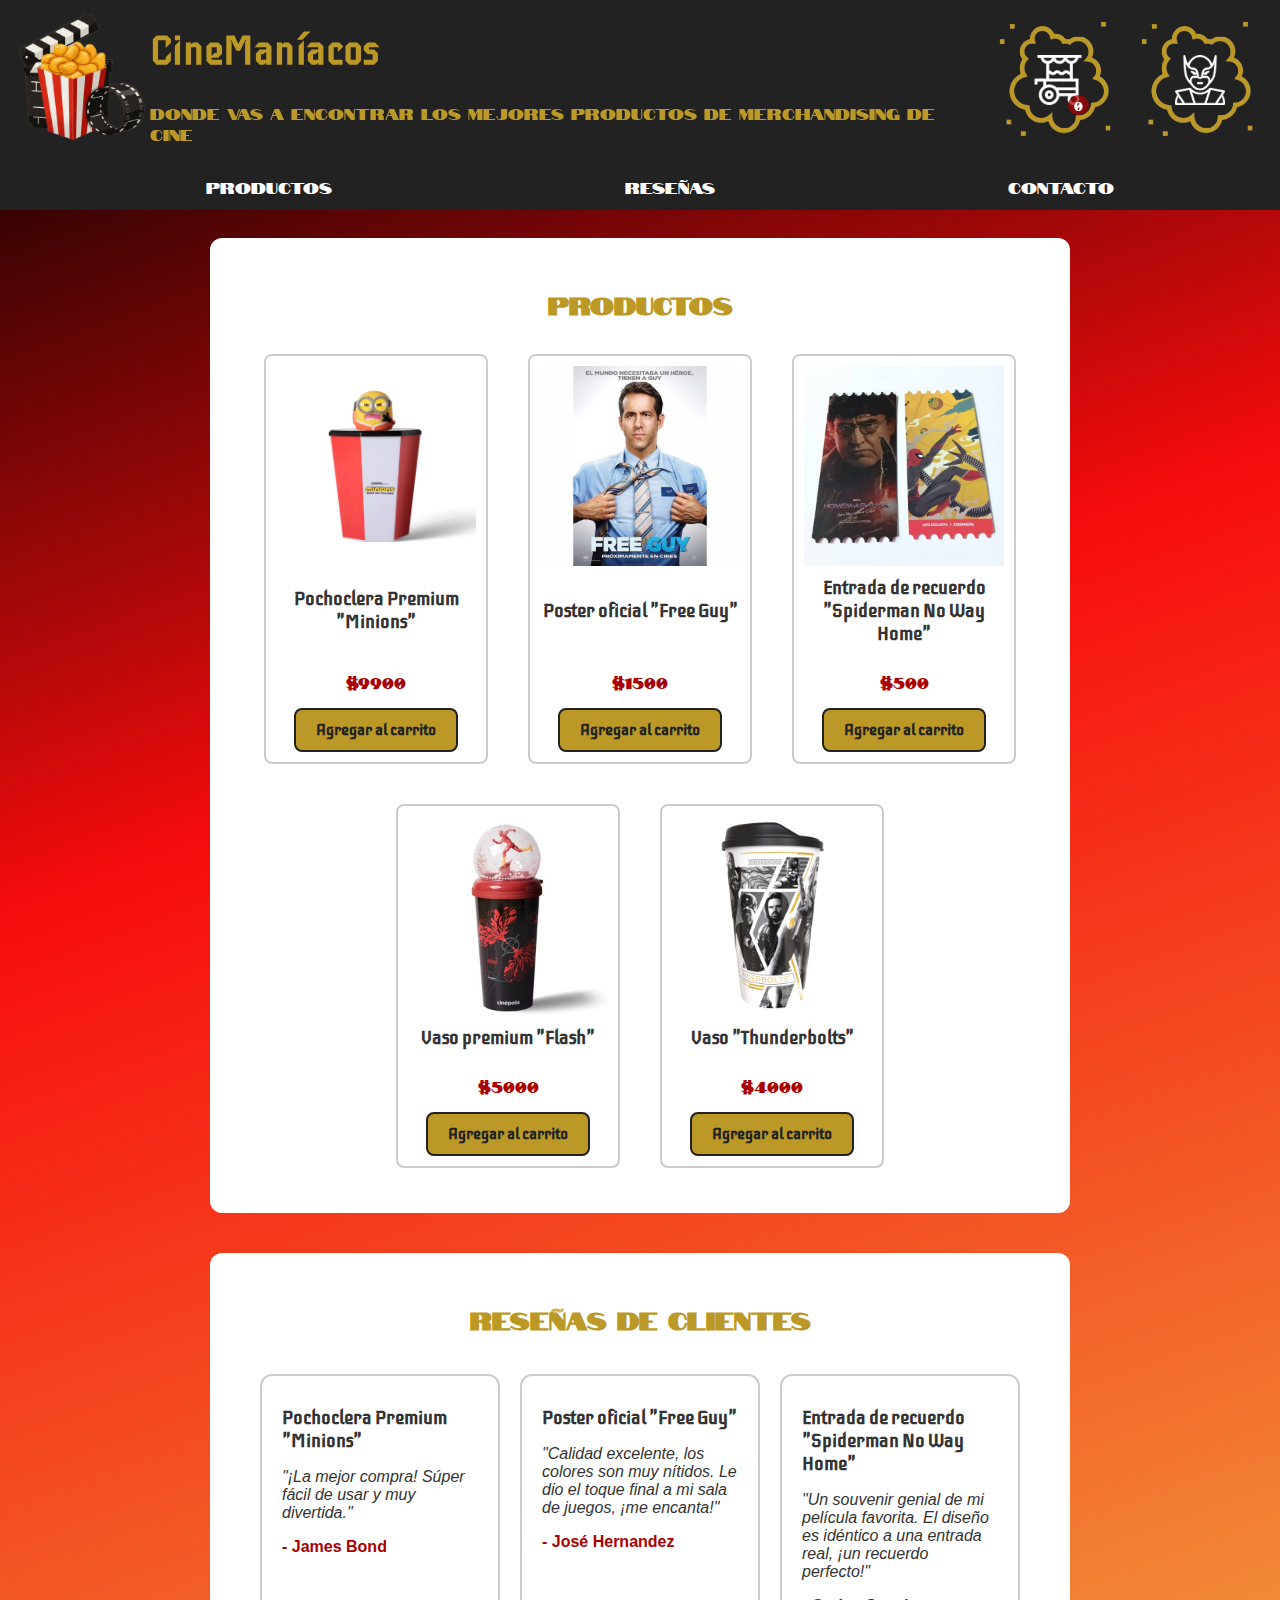
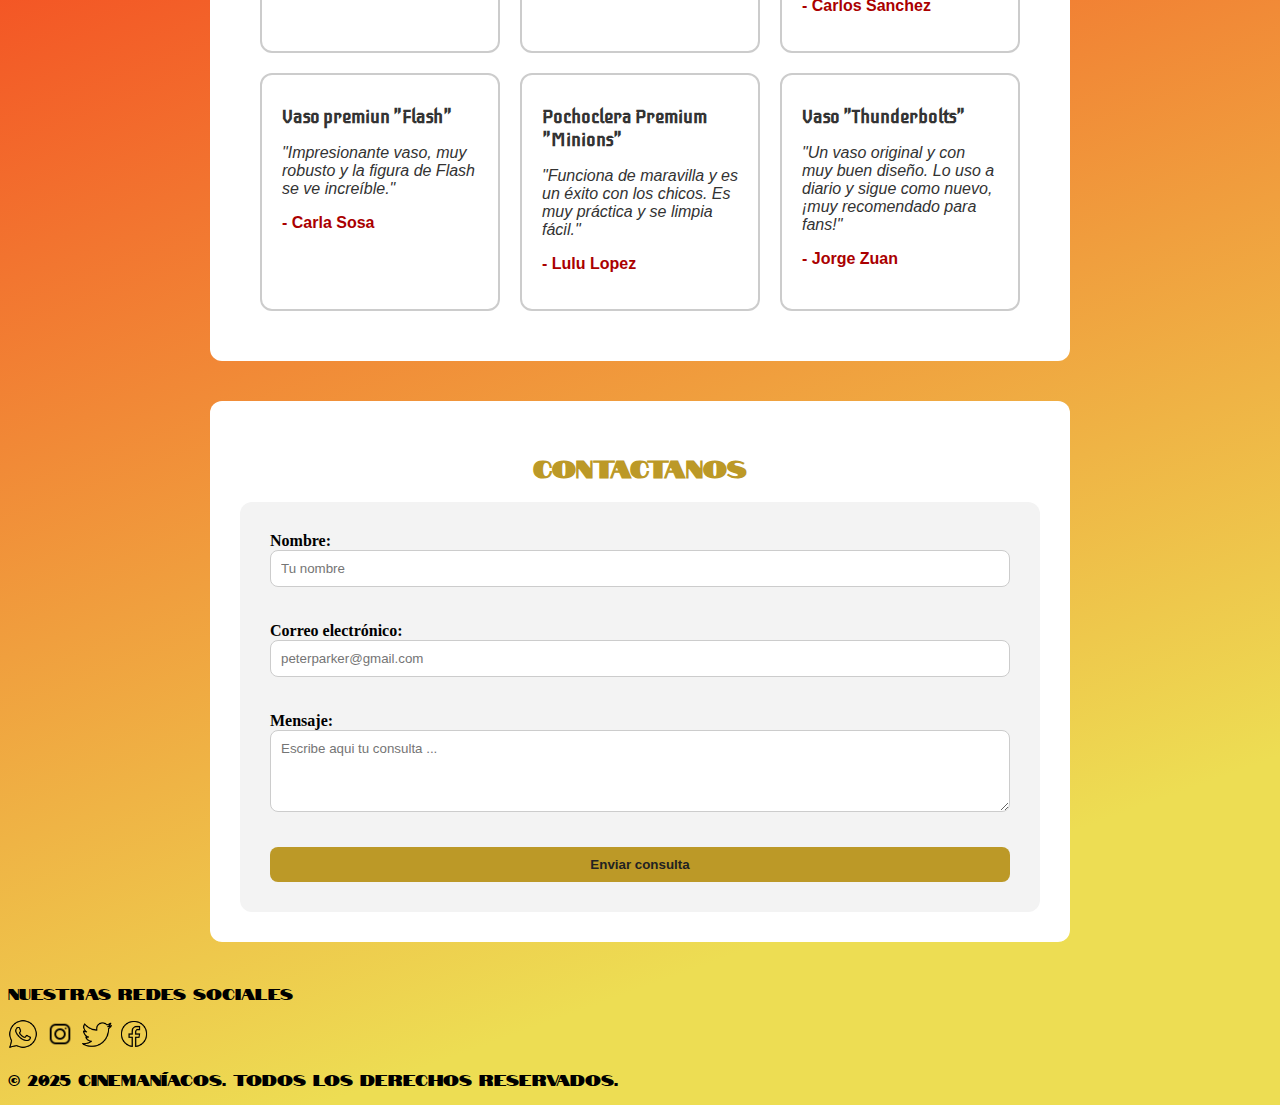
<file: index.html>
<!DOCTYPE html>
<html lang="en">
<head>
    <meta charset="UTF-8">
    <meta name="viewport" content="width=device-width, initial-scale=1.0">
    <title>CineManíacos</title>
    <link rel="icon" type="image/png" href="imagenes\logo.png">
    <link rel="stylesheet" href="styles\global.css">
    <link rel="stylesheet" href="styles\menu.css">
    <link rel="stylesheet" href="styles\navbar.css">
    <link rel="stylesheet" href="styles\producto.css">
    <link rel="stylesheet" href="styles\reseña.css">
    <link rel="stylesheet" href="styles\formulario.css">
</head>

<body>

  <header>
    <div class="header-container">
      <img src="imagenes\logo.png" alt="logo de CineManíacos" class="logo">
      <div>
        <h1>CineManíacos</h1>
        <p>donde vas a encontrar los mejores productos de merchandising de cine</p>
      </div>
      <div class="iconos-navbar">
        <a href="#carrito" class="icono-pochoclo-wrapper">
          <div class="pochoclo-fondo"></div>
          <div class="icono-contenido-movible">
            <img src="imagenes/carrito.png" alt="Carrito" class="icono-fijo">
            <span id="carrito-cantidad" >0</span>
          </div>
        </a>

        <a href="#perfil" class="icono-pochoclo-wrapper">
          <div class="pochoclo-fondo"></div>
          <div class="icono-contenido-movible">
            <img src="imagenes/perfil.png" alt="Perfil" class="icono-fijo">
          </div>
        </a>
      </div>


      <!-- <div class="iconos-navbar">
        <a href="#carrito" class="icono-circular">
          <img src="imagenes/carrito.png" alt="Carrito">
        </a>
        <a href="#perfil" class="icono-circular">
          <img src="imagenes/perfil.png" alt="Perfil">
        </a>
      </div> -->
    </div>
  </header>

  <div class="menu-container">
    <nav>
      <ul class="menu">
        <li><a href="#Productos">Productos</a></li>
        <li><a href="#Reseñas">Reseñas</a></li>
        <li><a href="#Contacto">Contacto</a></li>
      </ul>
    </nav>
  </div>

  <main>
    <section id="Productos">
        <h2>Productos</h2>
        <div class="productos-container">
          <div class="producto">
            <img src="imagenes/pochoclera_minions.png" alt="Pochoclera Minions" class="producto-img">
            <h3 class="producto-nombre">Pochoclera Premium "Minions"</h3>
            <div>
            <p class="producto-precio">$9900</p>
            <button class="boton-carrito" data-id="1">Agregar al carrito</button>
            </div>
          </div>

          <div class="producto">
            <img src="imagenes/poster_free_guy.png" alt="Poster Free Guy" class="producto-img">
            <h3 class="producto-nombre">Poster oficial "Free Guy"</h3>
            <div>
            <p class="producto-precio">$1500</p>
            <button class="boton-carrito" data-id="2">Agregar al carrito</button>
            </div>
          </div>

          <div class="producto">
            <img src="imagenes/entrada_recuerdo_spiderman.png" alt="Entrada Spiderman" class="producto-img">
            <h3 class="producto-nombre">Entrada de recuerdo "Spiderman No Way Home"</h3>
            <div>
            <p class="producto-precio">$500</p>
            <button class="boton-carrito" data-id="3">Agregar al carrito</button>
            </div>
          </div>

          <div class="producto">
            <img src="imagenes/vaso_flash.jpg" alt="Vaso Flash" class="producto-img">
            <h3 class="producto-nombre">Vaso premium "Flash"</h3>
            <div>
            <p class="producto-precio">$5000</p>
            <button class="boton-carrito" data-id="4">Agregar al carrito</button>
            </div>
          </div>

          <div class="producto">
            <img src="imagenes/vaso_thunderbolts.png" alt="Vaso Thunderbolts" class="producto-img">
            <h3 class="producto-nombre">Vaso "Thunderbolts"</h3>
            <div>
            <p class="producto-precio">$4000</p>
            <button class="boton-carrito" data-id="5">Agregar al carrito</button>
            </div>
          </div>
        </div>
    </section>

    <section id="Reseñas">
        <h2>Reseñas de clientes</h2>
        <div class="reseñas-container">
          <div class="reseña">
            <h3 class="producto-nombre">Pochoclera Premium "Minions"</h3>
            <p class="comentario">"¡La mejor compra! Súper fácil de usar y muy divertida."</p>
            <p class="autor">- James Bond</p>
          </div>
          <div class="reseña">
            <h3 class="producto-nombre">Poster oficial "Free Guy"</h3>
            <p class="comentario">"Calidad excelente, los colores son muy nítidos. Le dio el toque final a mi sala de juegos, ¡me encanta!"</p>
            <p class="autor">- José Hernandez</p>
          </div>
          <div class="reseña">
            <h3 class="producto-nombre">Entrada de recuerdo "Spiderman No Way Home"</h3>
            <p class="comentario">"Un souvenir genial de mi película favorita. El diseño es idéntico a una entrada real, ¡un recuerdo perfecto!"</p>
            <p class="autor">- Carlos Sanchez</p>
          </div>
          <div class="reseña">
            <h3 class="producto-nombre">Vaso premiun "Flash"</h3>
            <p class="comentario">"Impresionante vaso, muy robusto y la figura de Flash se ve increíble."</p>
            <p class="autor">- Carla Sosa</p>
          </div>
          <div class="reseña">
            <h3 class="producto-nombre">Pochoclera Premium "Minions"</h3>
            <p class="comentario">"Funciona de maravilla y es un éxito con los chicos. Es muy práctica y se limpia fácil."</p>
            <p class="autor">- Lulu Lopez</p>
          </div>
          <div class="reseña">
            <h3 class="producto-nombre">Vaso "Thunderbolts"</h3>
            <p class="comentario">"Un vaso original y con muy buen diseño. Lo uso a diario y sigue como nuevo, ¡muy recomendado para fans!"</p>
            <p class="autor">- Jorge Zuan</p>
          </div>
        </div>
    </div>
    </section>
  
  </main>

  <section id="Contacto">
    <h2> Contactanos</h2>
    <form  class="formulario-contacto" action="https://formspree.io/f/mgvkqybk" method="POST">
      <div><label for="nombre">Nombre:</label>
     <input type="text" id="nombre" name="nombre"  placeholder="Tu nombre" required></div>
     
     <div><label for="email">Correo electrónico:</label>
     <input type="email" id="email" name="email" placeholder="peterparker@gmail.com" required></div>

     <div>
     <label for="mensaje">Mensaje:</label>
     <textarea id="mensaje" name="mensaje" rows="4" cols="50" placeholder="Escribe aqui tu consulta ..." required></textarea>
     </div>

     <button type="submit">Enviar consulta</button>
    </form>
  </section>

  <footer>
    <p> Nuestras redes sociales</p>
    <div class="redes-container">
      <img src="imagenes\whatsapp.png" alt="Ícono de WhatsApp" width="30">
      <a href="https://www.instagram.com" target="_blank"></a>
      <img src="imagenes\instagram.png" alt="Ícono de Instagram" width="30">
      </a>
      <img src="imagenes\twitter.png" alt="Ícono de Twitter" width="30">
      <img src="imagenes\facebook.png" alt="Ícono de Facebook" width="30">
    </div>
    <p>&copy; 2025 CineManíacos. Todos los derechos reservados.</p>
  </footer>

<script src="carrito.js"></script>
</body>
</html>
</file>
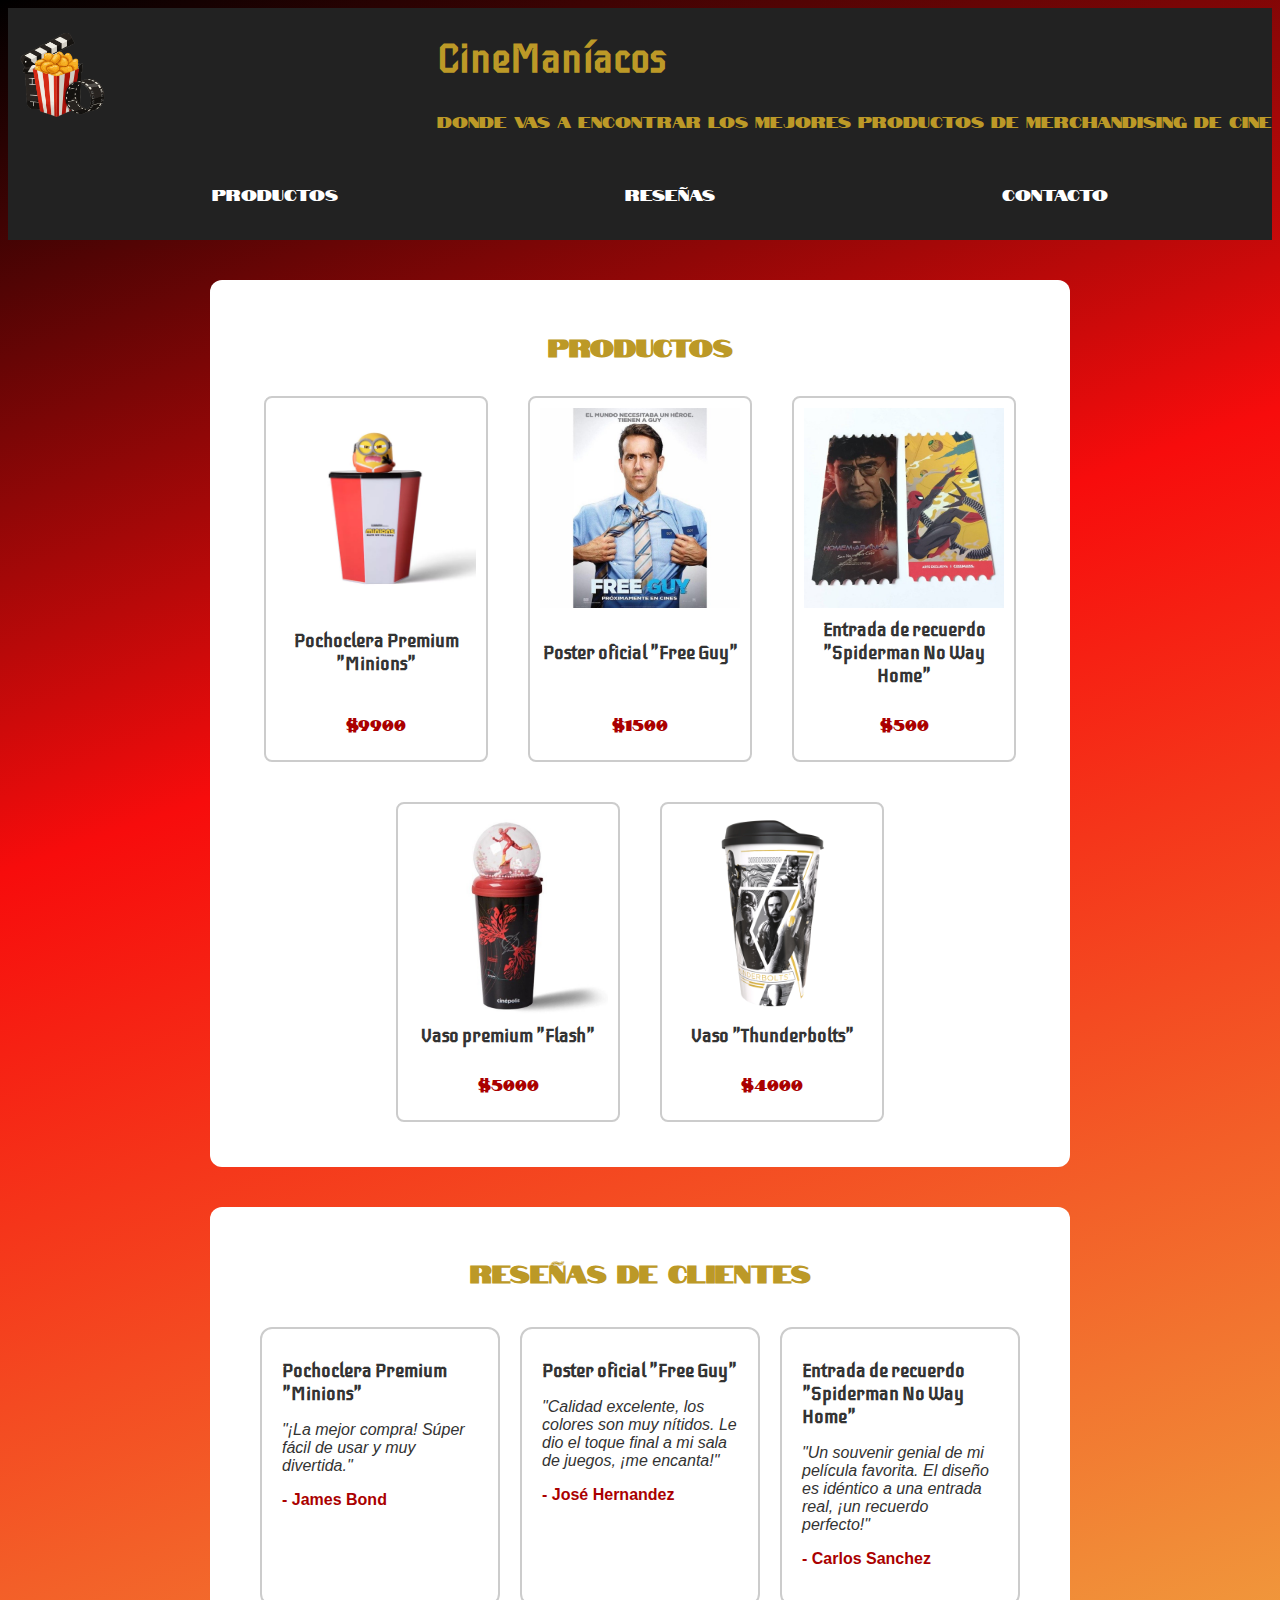
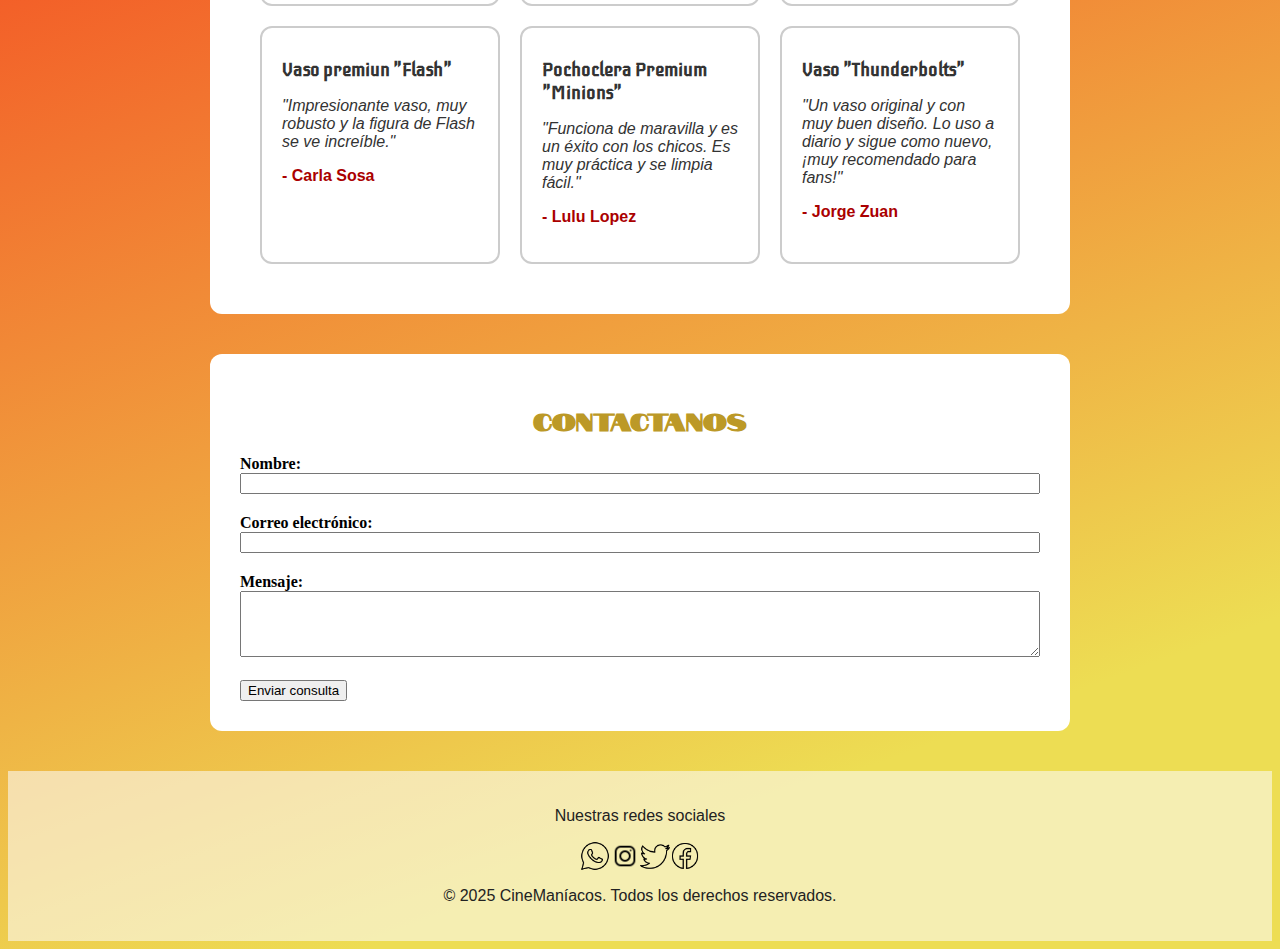
<file: index2.html>
<!DOCTYPE html>
<html lang="en">
<head>
    <meta charset="UTF-8">
    <meta name="viewport" content="width=device-width, initial-scale=1.0">
    <title>CineManíacos</title>
    <link rel="icon" type="image/png" href="imagenes\logo.png">
    <link rel="stylesheet" href="styles.css">
</head>

<body>

  <header>
    <div class="header-container">
      <img src="imagenes\logo.png" alt="logo de CineManíacos" class="logo">
      <div>
        <h1>CineManíacos</h1>
        <p>donde vas a encontrar los mejores productos de merchandising de cine</p>
      </div>
    </div>
  </header>

  <div class="menu-container">
    <nav>
      <ul class="menu">
        <li><a href="#Productos">Productos</a></li>
        <li><a href="#Reseñas">Reseñas</a></li>
        <li><a href="#Contacto">Contacto</a></li>
      </ul>
    </nav>
  </div>

  <main>
    <section id="Productos">
        <h2>Productos</h2>
        <div class="productos-container">
          <div class="producto">
            <img src="imagenes/pochoclera_minions.png" alt="Pochoclera Minions" class="producto-img">
            <h3 class="producto-nombre">Pochoclera Premium "Minions"</h3>
            <p class="producto-precio">$9900</p>
          </div>

          <div class="producto">
            <img src="imagenes/poster_free_guy.png" alt="Poster Free Guy" class="producto-img">
            <h3 class="producto-nombre">Poster oficial "Free Guy"</h3>
            <p class="producto-precio">$1500</p>
          </div>

          <div class="producto">
            <img src="imagenes/entrada_recuerdo_spiderman.png" alt="Entrada Spiderman" class="producto-img">
            <h3 class="producto-nombre">Entrada de recuerdo "Spiderman No Way Home"</h3>
            <p class="producto-precio">$500</p>
          </div>

          <div class="producto">
            <img src="imagenes/vaso_flash.jpg" alt="Vaso Flash" class="producto-img">
            <h3 class="producto-nombre">Vaso premium "Flash"</h3>
            <p class="producto-precio">$5000</p>
          </div>

          <div class="producto">
            <img src="imagenes/vaso_thunderbolts.png" alt="Vaso Thunderbolts" class="producto-img">
            <h3 class="producto-nombre">Vaso "Thunderbolts"</h3>
            <p class="producto-precio">$4000</p>
          </div>
        </div>
    </section>

    <section id="Reseñas">
        <h2>Reseñas de clientes</h2>
        <div class="reseñas-container">
          <div class="reseña">
            <h3 class="producto-nombre">Pochoclera Premium "Minions"</h3>
            <p class="comentario">"¡La mejor compra! Súper fácil de usar y muy divertida."</p>
            <p class="autor">- James Bond</p>
          </div>
          <div class="reseña">
            <h3 class="producto-nombre">Poster oficial "Free Guy"</h3>
            <p class="comentario">"Calidad excelente, los colores son muy nítidos. Le dio el toque final a mi sala de juegos, ¡me encanta!"</p>
            <p class="autor">- José Hernandez</p>
          </div>
          <div class="reseña">
            <h3 class="producto-nombre">Entrada de recuerdo "Spiderman No Way Home"</h3>
            <p class="comentario">"Un souvenir genial de mi película favorita. El diseño es idéntico a una entrada real, ¡un recuerdo perfecto!"</p>
            <p class="autor">- Carlos Sanchez</p>
          </div>
          <div class="reseña">
            <h3 class="producto-nombre">Vaso premiun "Flash"</h3>
            <p class="comentario">"Impresionante vaso, muy robusto y la figura de Flash se ve increíble."</p>
            <p class="autor">- Carla Sosa</p>
          </div>
          <div class="reseña">
            <h3 class="producto-nombre">Pochoclera Premium "Minions"</h3>
            <p class="comentario">"Funciona de maravilla y es un éxito con los chicos. Es muy práctica y se limpia fácil."</p>
            <p class="autor">- Lulu Lopez</p>
          </div>
          <div class="reseña">
            <h3 class="producto-nombre">Vaso "Thunderbolts"</h3>
            <p class="comentario">"Un vaso original y con muy buen diseño. Lo uso a diario y sigue como nuevo, ¡muy recomendado para fans!"</p>
            <p class="autor">- Jorge Zuan</p>
          </div>
        </div>
    </div>
    </section>
  
  </main>

  <section id="Contacto">
    <h2> Contactanos</h2>
    <form action="https://formspree.io/f/mgvkqybk" method="POST">
      <div><label for="nombre">Nombre:</label>
     <input type="text" id="nombre" name="nombre" required></div>
     
     <div><label for="email">Correo electrónico:</label>
     <input type="email" id="email" name="email" required></div>

     <div>
     <label for="mensaje">Mensaje:</label>
     <textarea id="mensaje" name="mensaje" rows="4" cols="50" required></textarea>
     </div>

     <button type="submit">Enviar consulta</button>
    </form>
  </section>

  <footer>
    <p> Nuestras redes sociales</p>
    <div class="redes-container">
      <img src="imagenes\whatsapp.png" alt="Ícono de WhatsApp" width="30">
      <a href="https://www.instagram.com" target="_blank"></a>
      <img src="imagenes\instagram.png" alt="Ícono de Instagram" width="30">
      </a>
      <img src="imagenes\twitter.png" alt="Ícono de Twitter" width="30">
      <img src="imagenes\facebook.png" alt="Ícono de Facebook" width="30">
    </div>
    <p>&copy; 2025 CineManíacos. Todos los derechos reservados.</p>
  </footer>

</body>
</html>
</file>
<file: styles.css>
@import url('https://fonts.googleapis.com/css2?family=Iceberg&family=Notable&display=swap');

body {
    background: #000000;
    background: linear-gradient(160deg,rgba(0, 0, 0, 1) 0%, rgba(247, 12, 12, 1) 29%, rgba(237, 221, 83, 1) 89%);
    font-family: "Notable", monospace;
}

header {
    background-color: #222;
    color: #bc9927;
    /* padding: 10px 10px; */
}

header h1 {
    font-size: 40px;
    font-family: "Iceberg", sans-serif;
}

.header-container {
    display: flex;
    /* justify-content: flex-start; */
    align-items: center;
    justify-content: space-between;
    /* padding: 10px 20px; */
}

.iconos-navbar {
    display: flex;
    gap: 22px;
    align-items: center;
}

/* FONDO PARA LOS ICONOS EN FORMA DE CÍRCULO */
.icono-circular {
  background-color: #bc9927;
  border-radius: 50%;
  width: 60px;
  height: 60px;
  display: flex;
  align-items: center;
  justify-content: center;
  text-decoration: none;
}

.icono-circular img {
  width: 30px;
  height: 30px;
  object-fit: contain;
}

/* FONDO PARA LOS ICONOS EN FORMA DE POCHOCLO */
.icono-pochoclo {
  background-image: url("imagenes/fondo-pochoclo-2.png");
  background-size: cover;
  background-position: center;
  width: 100px;
  height: 100px;
  display: flex;
  align-items: center;
  justify-content: center;
  border: none;
  text-decoration: none;
}

.icono-pochoclo img {
  width: 45px;
  height: 45px;
  object-fit: contain;
}

.logo {
    width: 100px;
    height: 100px;
    /* margin: 20px 30px 0 0; */
    object-fit: contain;
}

footer {
    background-color: #fcfcfc91;
    color: #222;
    padding: 20px 20px;
    text-align: center;
    font-family: sans-serif;
}

.redes-container {
    display: flex;
    justify-content: center;
}

.producto {
  display: flex;
  flex-direction: column;
  justify-content: space-between;   /* Empuja el botón hacia abajo */
  width: 200px;
  border: 2px solid #ccc;
  border-radius: 8px;
  padding: 10px;
  text-align: center;
  background-color: #fff;
  margin: 15px;
  transition: transform 0.3s ease, box-shadow 0.3s ease;
}

.producto-img {
    width: 100%;
    height: auto;
}

.producto-nombre {
    font-size: 1.2rem;
    margin: 10px 0 5px;
    color: #222;
    font-family: "Iceberg", Arial, Helvetica, sans-serif;
}

.producto-precio {
    font-size: 1rem;
    color: #aa0000;
}

.productos-container {
    display: flex;
    flex-wrap: wrap;
    justify-content: center;
    gap: 10px;
}

.boton-carrito {
    background-color: #bc9927;
    color: #222;
    border: 2px solid #222;
    border-radius: 8px;
    font-family: "Iceberg", sans-serif;
    font-size: 16px;
    font-weight: bold;
    padding: 10px 20px;
    cursor: pointer;
    transition: background-color 0.3s, color 0.3s, border-color 0.3s;
}

.boton-carrito:hover {
    background-color: #333;
}

.boton-carrito:active {
    background-color: #aa0000;
    color: white;
    border-color: #aa0000;
}

.menu {
    display: flex;
    justify-content: space-around;
    list-style: none;
    li a {
        text-decoration: none;
        color: rgb(255, 255, 255);
    }
}

.menu-container {
    background-color: #222;
    margin: 0 auto;
    padding: 20px 20px;
}

section {
    max-width: 800px;
    margin: 40px auto;
    padding: 30px;
    background-color: #ffffff;
    border-radius: 12px;
}

section h2 {
    text-align: center;
    color: #bc9927;
    margin-bottom: 20px;
}

form div {
    margin-bottom: 20px;
    font-weight: bold;
    font-family:'Times New Roman', Times, serif;
}

.reseñas-container {
    display: grid;
    grid-template-columns: 1fr 1fr 1fr;
    gap: 20px;
    padding: 20px;
}

.reseña {
    background-color: #ffffffa3;
    padding: 20px;
    border-radius: 12px;
    font-family: sans-serif;
    border: 2px solid #ccc;
}

.producto-nombre {
    color: #333;
    margin-bottom: 10px;
}

.comentario {
    font-style: italic;
    color: #333;
    margin-bottom: 12px;
}

.autor {
    font-weight: bold;
    color: #aa0000;
}


@media (max-width: 600px) {
  .reseñas-container {
       grid-template-columns: 1fr;
   }
}

form div {
  display: flex;
  flex-direction: column;
}
</file>
